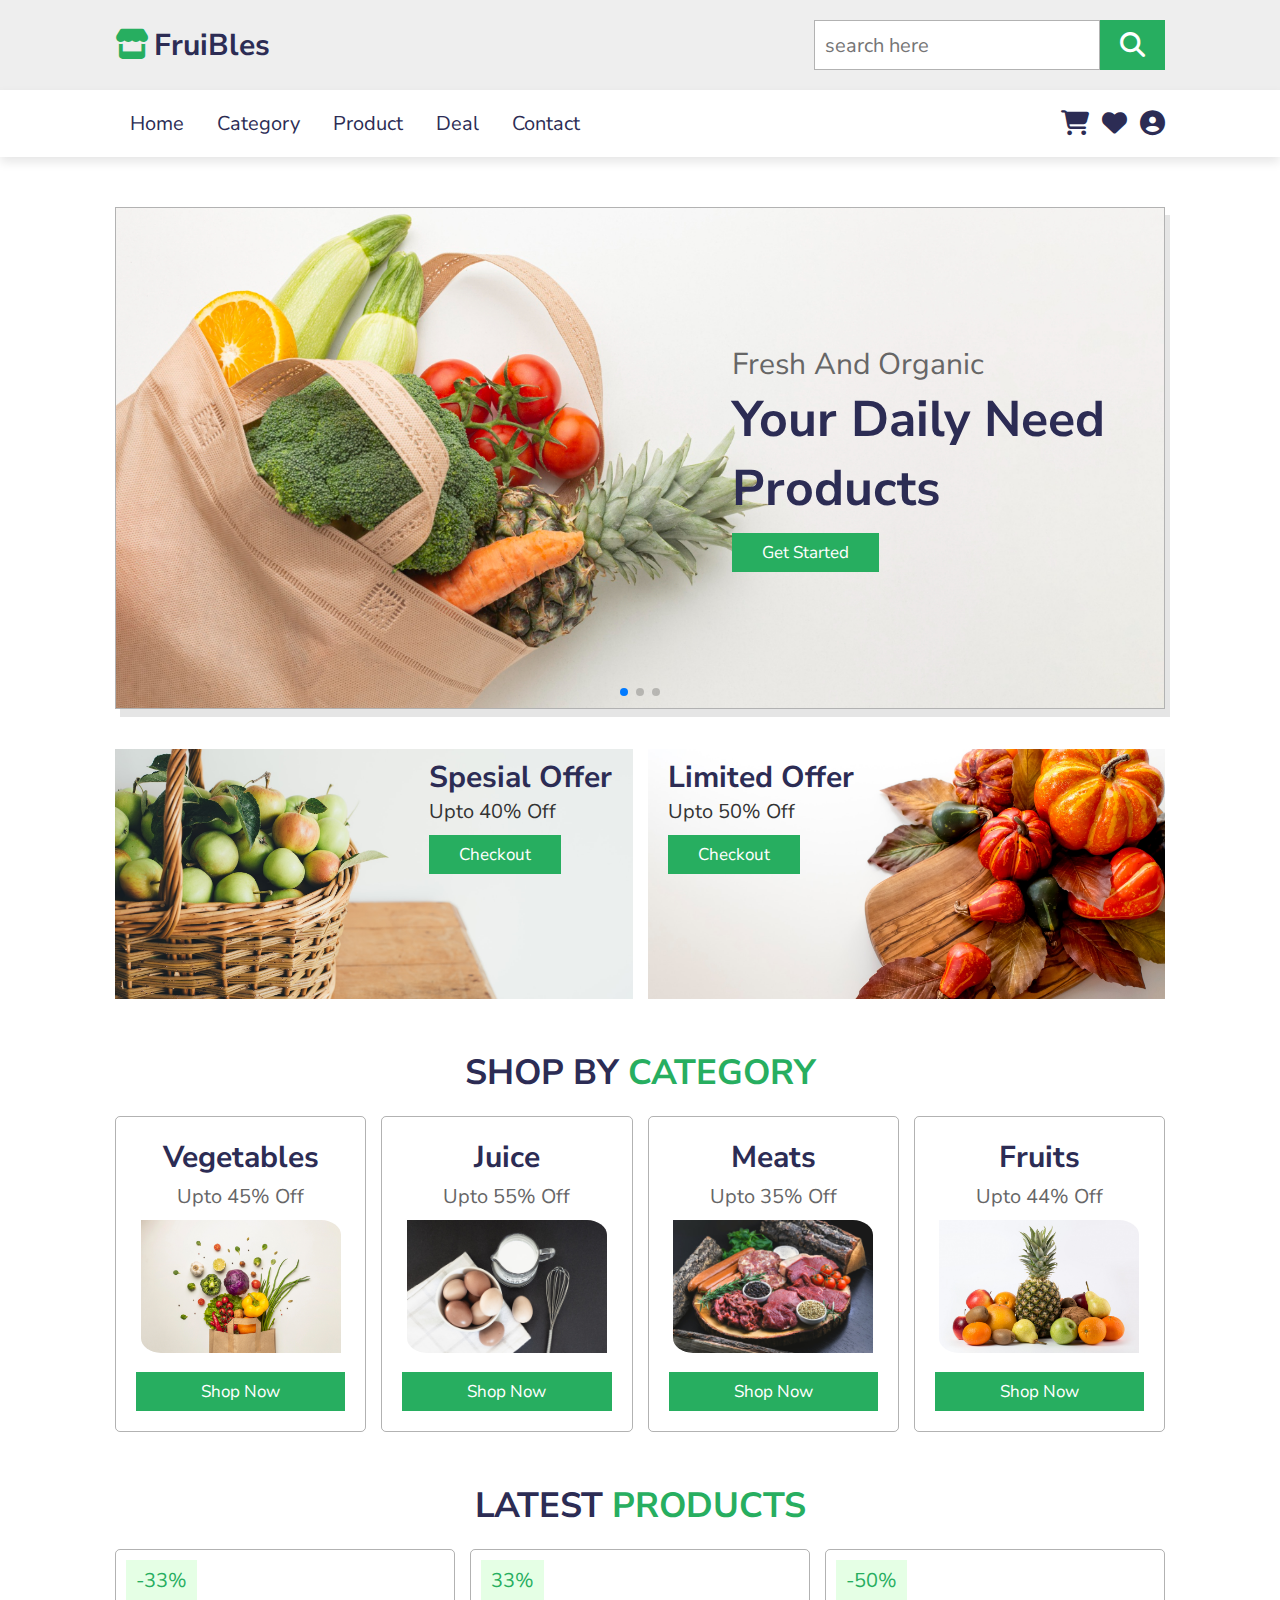
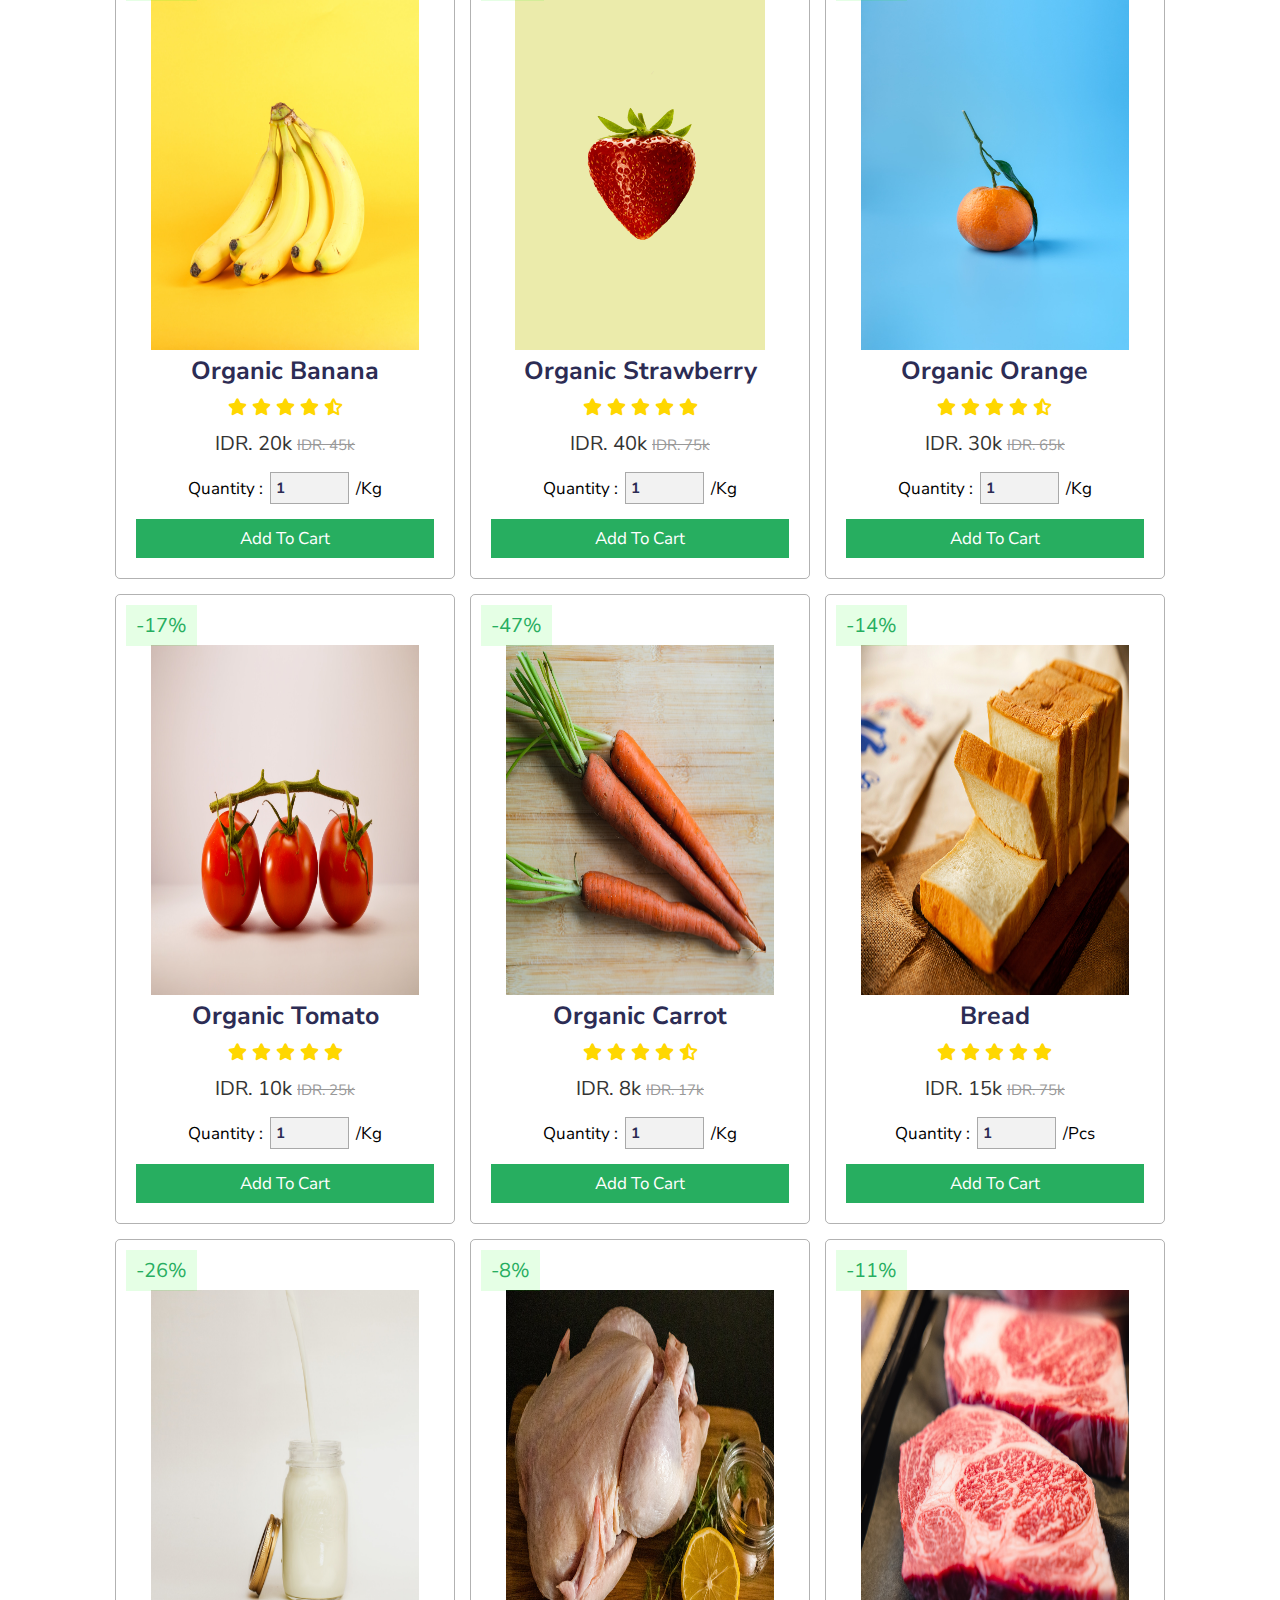
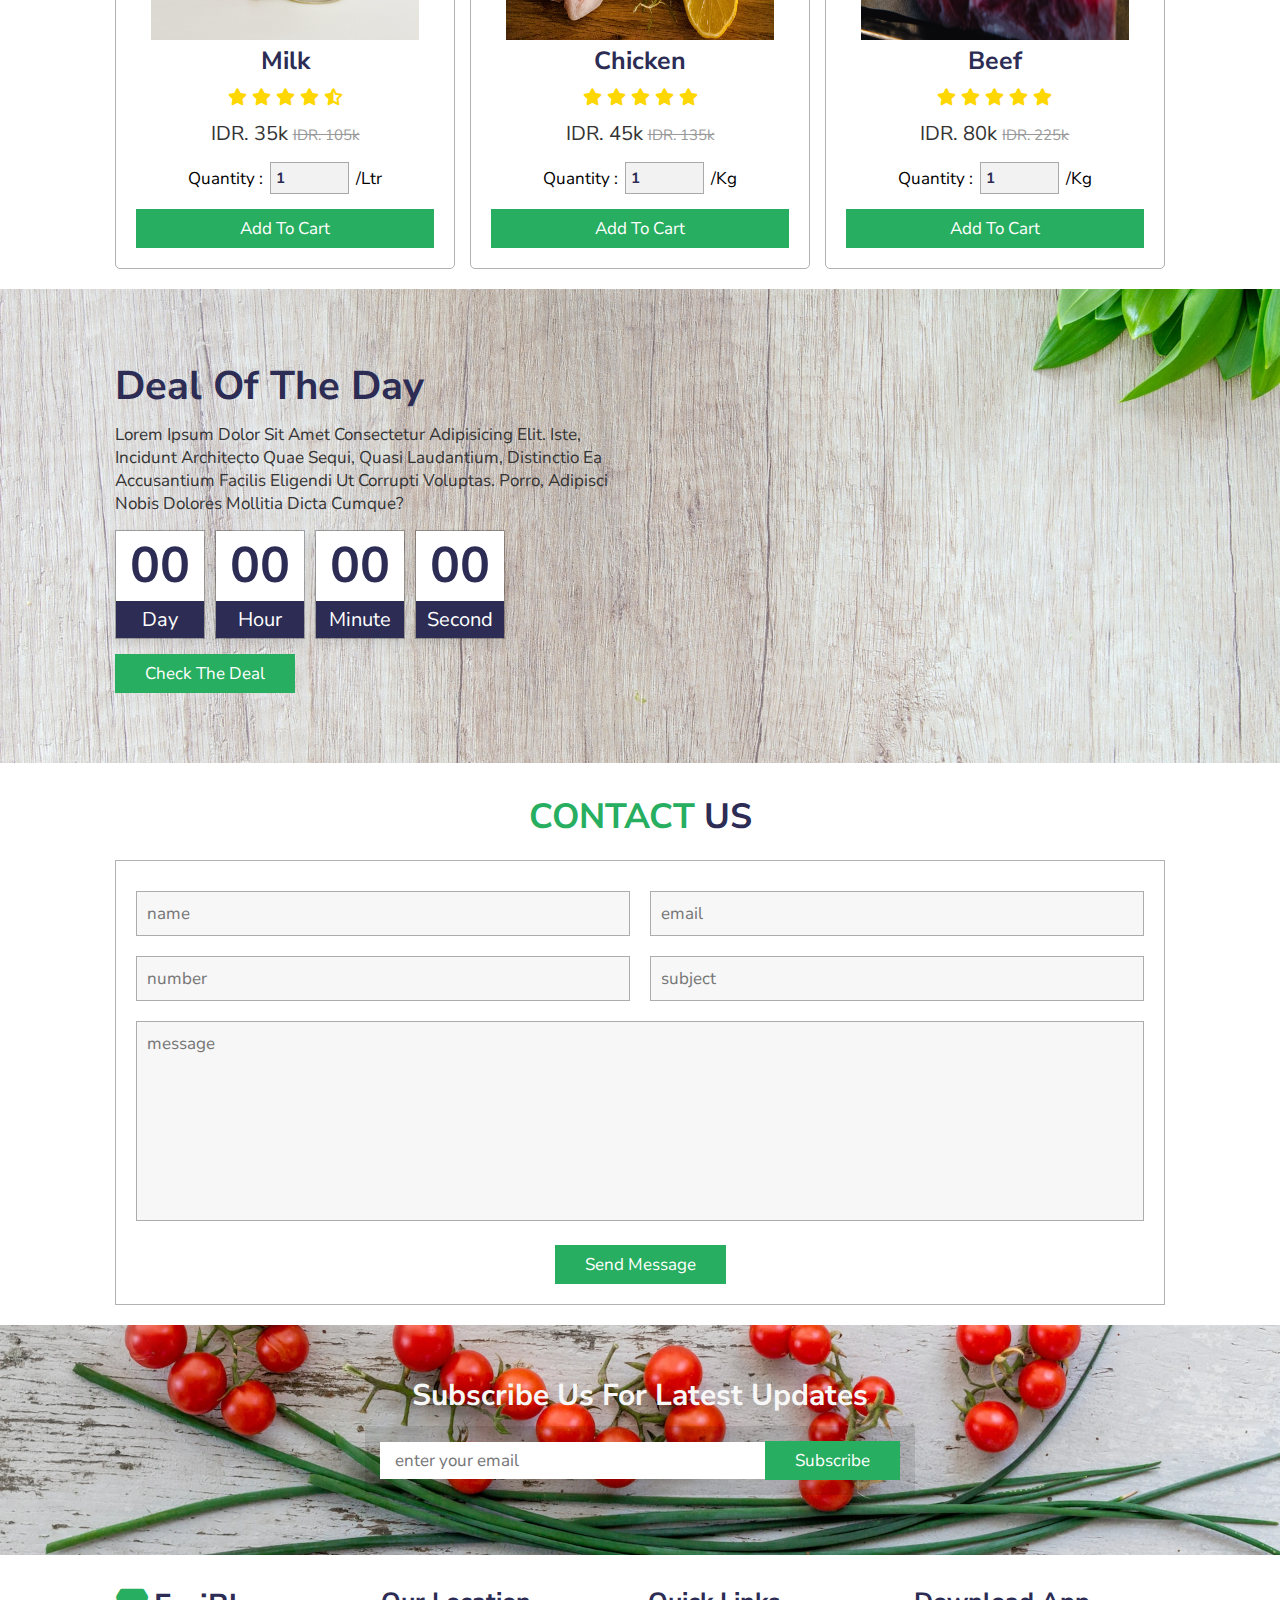
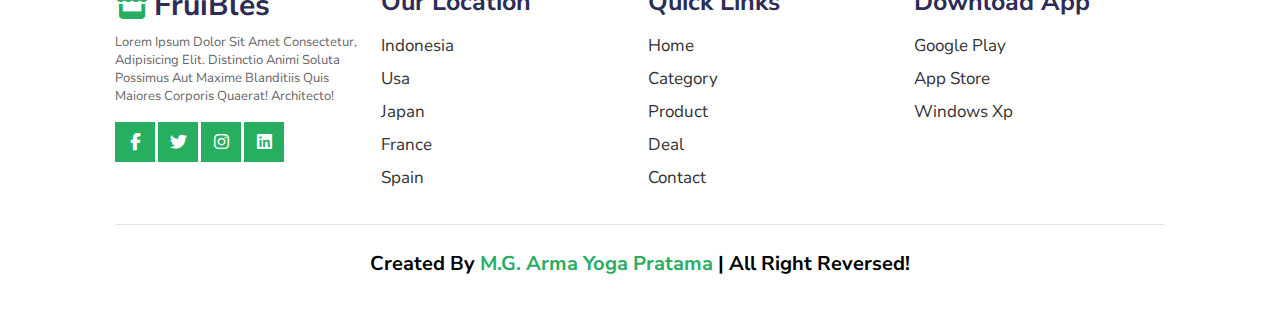
<file: index.html>
<!DOCTYPE html>
<html lang="en">
<head>
    <meta charset="UTF-8">
    <meta name="viewport" content="width=device-width, initial-scale=1.0">

    <!-- swipe slider -->
    <link rel="stylesheet" href="https://cdn.jsdelivr.net/npm/swiper@10/swiper-bundle.min.css"/>

    <!-- font awesome cdn link -->
    <link rel="stylesheet" href="https://cdnjs.cloudflare.com/ajax/libs/font-awesome/6.4.2/css/all.min.css">

    <!-- css -->
    <link rel="stylesheet" href="/program/style.css">

    <title>Fresh Fruibles</title>
</head>
<body>

    <!-- header start -->

    <header>
        <div class="header-1">
            <a href="#" class="logo"><i class="fas fa-light fa-store"></i>FruiBles</a>

            <form action="" class="search-box-container">
                <input type="search" id="search-box" placeholder="search here">
                <label for="search-box" class="fas fa-solid fa-magnifying-glass"></label>
            </form>
        </div>

        <nav class="header-2">
            <div id="menu-bar" class="fas fa-solid fa-bars"></div>

            <nav class="navbar">
                <a href="#home">Home</a>
                <a href="#category">Category</a>
                <a href="#product">Product</a>
                <a href="#deal">Deal</a>
                <a href="#contact">Contact</a>
            </nav>

            <div class="icons">
                <a href="" class="fas fa-light fa-shopping-cart"></a>
                <a href="" class="fas fa-light fa-heart"></a>
                <a href="" class="fas fa-light fa-user-circle"></a>
            </div>
        </div>
    </header>

    <!-- header end -->

    <!-- hero start -->

    <section class="home" id="home">

        <div class="swiper home-slider">

            <div class="swiper-wrapper">

                <div class="swiper-slide">

                    <div class="box-slider" style="background: url(images/bg/top-view-vegetables-fruits-bag.jpg);">
                        
                        <div class="content-slider">
                            <span>
                                Fresh and Organic
                            </span>
                            <h3>
                                Your Daily Need Products
                            </h3>
                            <a href="#" class="btn">Get Started</a>
                        </div>
                    </div>
                </div>

                <div class="swiper-slide">

                    <div class="box-slider" style="background: url(images/bg/fresh-fruits-arrangement-top-view.jpg);">
                        
                        <div class="content-slider content-slider-1">
                            <span>
                                Fresh and Organic
                            </span>
                            <h3>
                                Your Daily Need Products
                            </h3>
                            <a href="#" class="btn">Get Started</a>
                        </div>
                    </div>
                </div>

                <div class="swiper-slide">

                    <div class="box-slider" style="background: url(images/bg/vegetables-fruits-assortment-high-angle.jpg);">
                        
                        <div class="content-slider">
                            <span>
                                Fresh and Organic
                            </span>
                            <h3>
                                Your Daily Need Products
                            </h3>
                            <a href="#" class="btn">Get Started</a>
                        </div>
                    </div>
                </div>
            </div>

            <div class="swiper-pagination"></div>
        </div>
    </section>

    <!-- hero end -->

    <!-- banner start -->

    <section class="banner-container">
        <div class="banner">
            <img src="images/bg/annie-spratt-SVR0YpsHH-8-unsplash.jpg" alt="">
            <div class="content content-1">
                <h3>
                    spesial offer
                </h3>
                <p>
                    upto 40% off
                </p>
                <a href="#" class="btn">Checkout</a>
            </div>
        </div>

        <div class="banner">
            <img src="images/bg/davies-designs-studio-01JwZShLeeY-unsplash.jpg" alt="">
            <div class="content content-2">
                <h3>
                    limited offer
                </h3>
                <p>
                    upto 50% off
                </p>
                <a href="#" class="btn">Checkout</a>
            </div>
        </div>
    </section>

    <!-- banner end -->

    <!-- category start -->

    <section class="category" id="category">

        <h1 class="heading">shop by <span>category</span></h1>

        <div class="box-container">

            <div class="box">
                <h3>vegetables</h3>
                <p>upto 45% off</p>
                <img src="images/category/category-1.jpg" alt="">
                <a href="#" class="btn">shop now</a>
            </div>

            <div class="box">
                <h3>juice</h3>
                <p>upto 55% off</p>
                <img src="images/category/category-4.jpg" alt="">
                <a href="#" class="btn">shop now</a>
            </div>

            <div class="box">
                <h3>meats</h3>
                <p>upto 35% off</p>
                <img src="images/category/category-3.jpg" alt="">
                <a href="#" class="btn">shop now</a>
            </div>

            <div class="box">
                <h3>fruits</h3>
                <p>upto 44% off</p>
                <img src="images/category/category-2.jpg" alt="">
                <a href="#" class="btn">shop now</a>
            </div>
        </div>
    </section>

    <!-- category end -->

    <!-- product start -->

    <section class="product" id="product">

        <h1 class="heading">latest <span>products</span></h1>

        <div class="box-container">

            <div class="box">

                <span class="discount">-33%</span>

                <div class="icons">
                    <a href="#" class="fas fa-heart"></a>
                    <a href="#" class="fas fa-share"></a>
                    <a href="#" class="fas fa-eye"></a>
                </div>

                <img src="images/fruit//banana.jpg" alt="">
                
                <h3>organic banana</h3>

                <div class="stars">
                    <i class="fas fa-star"></i>
                    <i class="fas fa-star"></i>
                    <i class="fas fa-star"></i>
                    <i class="fas fa-star"></i>
                    <i class="fas fa-star-half-alt"></i>
                </div>

                <div class="price"> IDR. 20k <span>IDR. 45k</span></div>
                
                <div class="quantity">
                    <span>quantity :</span>

                    <input type="number" min="1" max="1000" value="1">

                    <span> /kg </span>
                </div>

                <a href="#" class="btn">add to cart</a>
            </div>

            <div class="box">

                <span class="discount">33%</span>

                <div class="icons">
                    <a href="#" class="fas fa-heart"></a>
                    <a href="#" class="fas fa-share"></a>
                    <a href="#" class="fas fa-eye"></a>
                </div>

                <img src="images/fruit/strawberry.jpg" alt="">
                
                <h3>organic strawberry</h3>

                <div class="stars">
                    <i class="fas fa-star"></i>
                    <i class="fas fa-star"></i>
                    <i class="fas fa-star"></i>
                    <i class="fas fa-star"></i>
                    <i class="fas fa-star"></i>
                </div>

                <div class="price"> IDR. 40k <span>IDR. 75k</span></div>
                
                <div class="quantity">
                    <span>quantity :</span>

                    <input type="number" min="1" max="1000" value="1">

                    <span> /kg </span>
                </div>

                <a href="#" class="btn">add to cart</a>
            </div>

            <div class="box">

                <span class="discount">-50%</span>

                <div class="icons">
                    <a href="#" class="fas fa-heart"></a>
                    <a href="#" class="fas fa-share"></a>
                    <a href="#" class="fas fa-eye"></a>
                </div>

                <img src="images/fruit/orange.jpg" alt="">
                
                <h3>organic orange</h3>

                <div class="stars">
                    <i class="fas fa-star"></i>
                    <i class="fas fa-star"></i>
                    <i class="fas fa-star"></i>
                    <i class="fas fa-star"></i>
                    <i class="fas fa-star-half-alt"></i>
                </div>

                <div class="price"> IDR. 30k <span>IDR. 65k</span></div>
                
                <div class="quantity">
                    <span>quantity :</span>

                    <input type="number" min="1" max="1000" value="1">

                    <span> /kg </span>
                </div>

                <a href="#" class="btn">add to cart</a>
            </div>

            <div class="box">

                <span class="discount">-17%</span>

                <div class="icons">
                    <a href="#" class="fas fa-heart"></a>
                    <a href="#" class="fas fa-share"></a>
                    <a href="#" class="fas fa-eye"></a>
                </div>

                <img src="images/vegetables/tomato.jpg" alt="">
                
                <h3>organic tomato</h3>

                <div class="stars">
                    <i class="fas fa-star"></i>
                    <i class="fas fa-star"></i>
                    <i class="fas fa-star"></i>
                    <i class="fas fa-star"></i>
                    <i class="fas fa-star"></i>
                </div>

                <div class="price"> IDR. 10k <span>IDR. 25k</span></div>
                
                <div class="quantity">
                    <span>quantity :</span>

                    <input type="number" min="1" max="1000" value="1">

                    <span> /kg </span>
                </div>

                <a href="#" class="btn">add to cart</a>
            </div>

            <div class="box">

                <span class="discount">-47%</span>

                <div class="icons">
                    <a href="#" class="fas fa-heart"></a>
                    <a href="#" class="fas fa-share"></a>
                    <a href="#" class="fas fa-eye"></a>
                </div>

                <img src="images/vegetables/carrot.jpg" alt="">
                
                <h3>organic carrot</h3>

                <div class="stars">
                    <i class="fas fa-star"></i>
                    <i class="fas fa-star"></i>
                    <i class="fas fa-star"></i>
                    <i class="fas fa-star"></i>
                    <i class="fas fa-star-half-alt"></i>
                </div>

                <div class="price"> IDR. 8k <span>IDR. 17k</span></div>
                
                <div class="quantity">
                    <span>quantity :</span>

                    <input type="number" min="1" max="1000" value="1">

                    <span> /kg </span>
                </div>

                <a href="#" class="btn">add to cart</a>
            </div>

            <div class="box">

                <span class="discount">-14%</span>

                <div class="icons">
                    <a href="#" class="fas fa-heart"></a>
                    <a href="#" class="fas fa-share"></a>
                    <a href="#" class="fas fa-eye"></a>
                </div>

                <img src="images/juice/bread.jpg" alt="">
                
                <h3>bread</h3>

                <div class="stars">
                    <i class="fas fa-star"></i>
                    <i class="fas fa-star"></i>
                    <i class="fas fa-star"></i>
                    <i class="fas fa-star"></i>
                    <i class="fas fa-star"></i>
                </div>

                <div class="price"> IDR. 15k <span>IDR. 75k</span></div>
                
                <div class="quantity">
                    <span>quantity :</span>

                    <input type="number" min="1" max="1000" value="1">

                    <span> /pcs </span>
                </div>

                <a href="#" class="btn">add to cart</a>
            </div>

            <div class="box">

                <span class="discount">-26%</span>

                <div class="icons">
                    <a href="#" class="fas fa-heart"></a>
                    <a href="#" class="fas fa-share"></a>
                    <a href="#" class="fas fa-eye"></a>
                </div>

                <img src="images/juice/milk.jpg" alt="">
                
                <h3>milk</h3>

                <div class="stars">
                    <i class="fas fa-star"></i>
                    <i class="fas fa-star"></i>
                    <i class="fas fa-star"></i>
                    <i class="fas fa-star"></i>
                    <i class="fas fa-star-half-alt"></i>
                </div>

                <div class="price"> IDR. 35k <span>IDR. 105k</span></div>
                
                <div class="quantity">
                    <span>quantity :</span>

                    <input type="number" min="1" max="1000" value="1">

                    <span> /ltr </span>
                </div>

                <a href="#" class="btn">add to cart</a>
            </div>

            <div class="box">

                <span class="discount">-8%</span>

                <div class="icons">
                    <a href="#" class="fas fa-heart"></a>
                    <a href="#" class="fas fa-share"></a>
                    <a href="#" class="fas fa-eye"></a>
                </div>

                <img src="images/meat/chicken.jpg" alt="">
                
                <h3>chicken</h3>

                <div class="stars">
                    <i class="fas fa-star"></i>
                    <i class="fas fa-star"></i>
                    <i class="fas fa-star"></i>
                    <i class="fas fa-star"></i>
                    <i class="fas fa-star"></i>
                </div>

                <div class="price"> IDR. 45k <span>IDR. 135k</span></div>
                
                <div class="quantity">
                    <span>quantity :</span>

                    <input type="number" min="1" max="1000" value="1">

                    <span> /kg </span>
                </div>

                <a href="#" class="btn">add to cart</a>
            </div>

            <div class="box">

                <span class="discount">-11%</span>

                <div class="icons">
                    <a href="#" class="fas fa-heart"></a>
                    <a href="#" class="fas fa-share"></a>
                    <a href="#" class="fas fa-eye"></a>
                </div>

                <img src="images/meat/beef.jpg" alt="">
                
                <h3>beef</h3>

                <div class="stars">
                    <i class="fas fa-star"></i>
                    <i class="fas fa-star"></i>
                    <i class="fas fa-star"></i>
                    <i class="fas fa-star"></i>
                    <i class="fas fa-star"></i>
                </div>

                <div class="price"> IDR. 80k <span>IDR. 225k</span></div>
                
                <div class="quantity">
                    <span>quantity :</span>

                    <input type="number" min="1" max="1000" value="1">

                    <span> /kg </span>
                </div>

                <a href="#" class="btn">add to cart</a>
            </div>
        </div>
    </section>

    <!-- product end -->

    <!-- deal start -->

    <section class="deal" id="deal">

        <div class="content">

            <h3 class="title">deal of the day</h3>

            <p>Lorem ipsum dolor sit amet consectetur adipisicing elit. Iste, incidunt architecto quae sequi, quasi laudantium, distinctio ea accusantium facilis eligendi ut corrupti voluptas. Porro, adipisci nobis dolores mollitia dicta cumque?</p>

            <div class="count-down">

                <div class="box">
                    <h3 id="day">00</h3>

                    <span>day</span>
                </div>

                <div class="box">
                    <h3 id="hour">00</h3>

                    <span>hour</span>
                </div>

                <div class="box">
                    <h3 id="minute">00</h3>

                    <span>minute</span>
                </div>

                <div class="box">
                    <h3 id="second">00</h3>

                    <span>second</span>
                </div>
            </div>

            <a href="#" class="btn">check the deal</a>
        </div>
    </section>

    <!-- deal end -->

    <!-- contact start -->

    <section class="contact" id="contact">

        <h1 class="heading"><span>contact</span> us</h1>

        <form action="">

            <div class="inputbox">
                <input type="name" placeholder="name">
                <input type="email" placeholder="email">
            </div>

            <div class="inputbox">
                <input type="number" placeholder="number">
                <input type="text" placeholder="subject">
            </div>

            <textarea placeholder="message" name="" id="" cols="30" rows="10"></textarea>

            <input type="submit" value="send message" class="btn">
        </form>
    </section>

    <!-- contact end -->

    <!-- news start -->

    <section class="newsletter">

        <h3>subscribe us for latest updates</h3>

        <form action="">
            <input class="box" type="email" placeholder="enter your email">
            <input type="submit" value="subscribe" class="btn">
        </form>
    </section>

    <!-- news end -->

    <!-- footer start -->

    <section class="footer">

        <div class="box-container">

            <div class="box">

                <a href="#" class="logo"><i class="fas fa-light fa-store"></i>FruiBles</a>

                <p>Lorem ipsum dolor sit amet consectetur, adipisicing elit. Distinctio animi soluta possimus aut maxime blanditiis quis maiores corporis quaerat! Architecto!</p>

                <div class="share">
                    <a href="#" class="btn fab fa-facebook-f"></a>
                    <a href="#" class="btn fab fa-twitter"></a>
                    <a href="#" class="btn fab fa-instagram"></a>
                    <a href="#" class="btn fab fa-linkedin"></a>
                </div>
            </div>

            <div class="box">
                <h3>our location</h3>

                <div class="links">
                    <a href="#">indonesia</a>
                    <a href="#">usa</a>
                    <a href="#">japan</a>
                    <a href="#">france</a>
                    <a href="#">spain</a>
                </div>
            </div>

            <div class="box">
                <h3>quick links</h3>

                <div class="links">
                    <a href="#">home</a>
                    <a href="#">category</a>
                    <a href="#">product</a>
                    <a href="#">deal</a>
                    <a href="#">contact</a>
                </div>
            </div>

            <div class="box">
                <h3>download app</h3>

                <div class="links">
                    <a href="#">google play</a>
                    <a href="#">app store</a>
                    <a href="#">windows xp</a>
                </div>
            </div>
        </div>

        <h1 class="credit">created by <span>m.g. arma yoga pratama</span> |  all right reversed!</h1>
    </section>

    <!-- footer end -->

    <!-- scroll start -->

    <a href="#home" class="scroll-top">&#916;</a>

    <!-- scroll end -->


    

    <!-- js for swipe slider -->
    <script src="https://cdn.jsdelivr.net/npm/swiper@10/swiper-bundle.min.js"></script>

    <!-- javascript -->
    <script src="/program/script.js"></script>
</body>
</html>
</file>
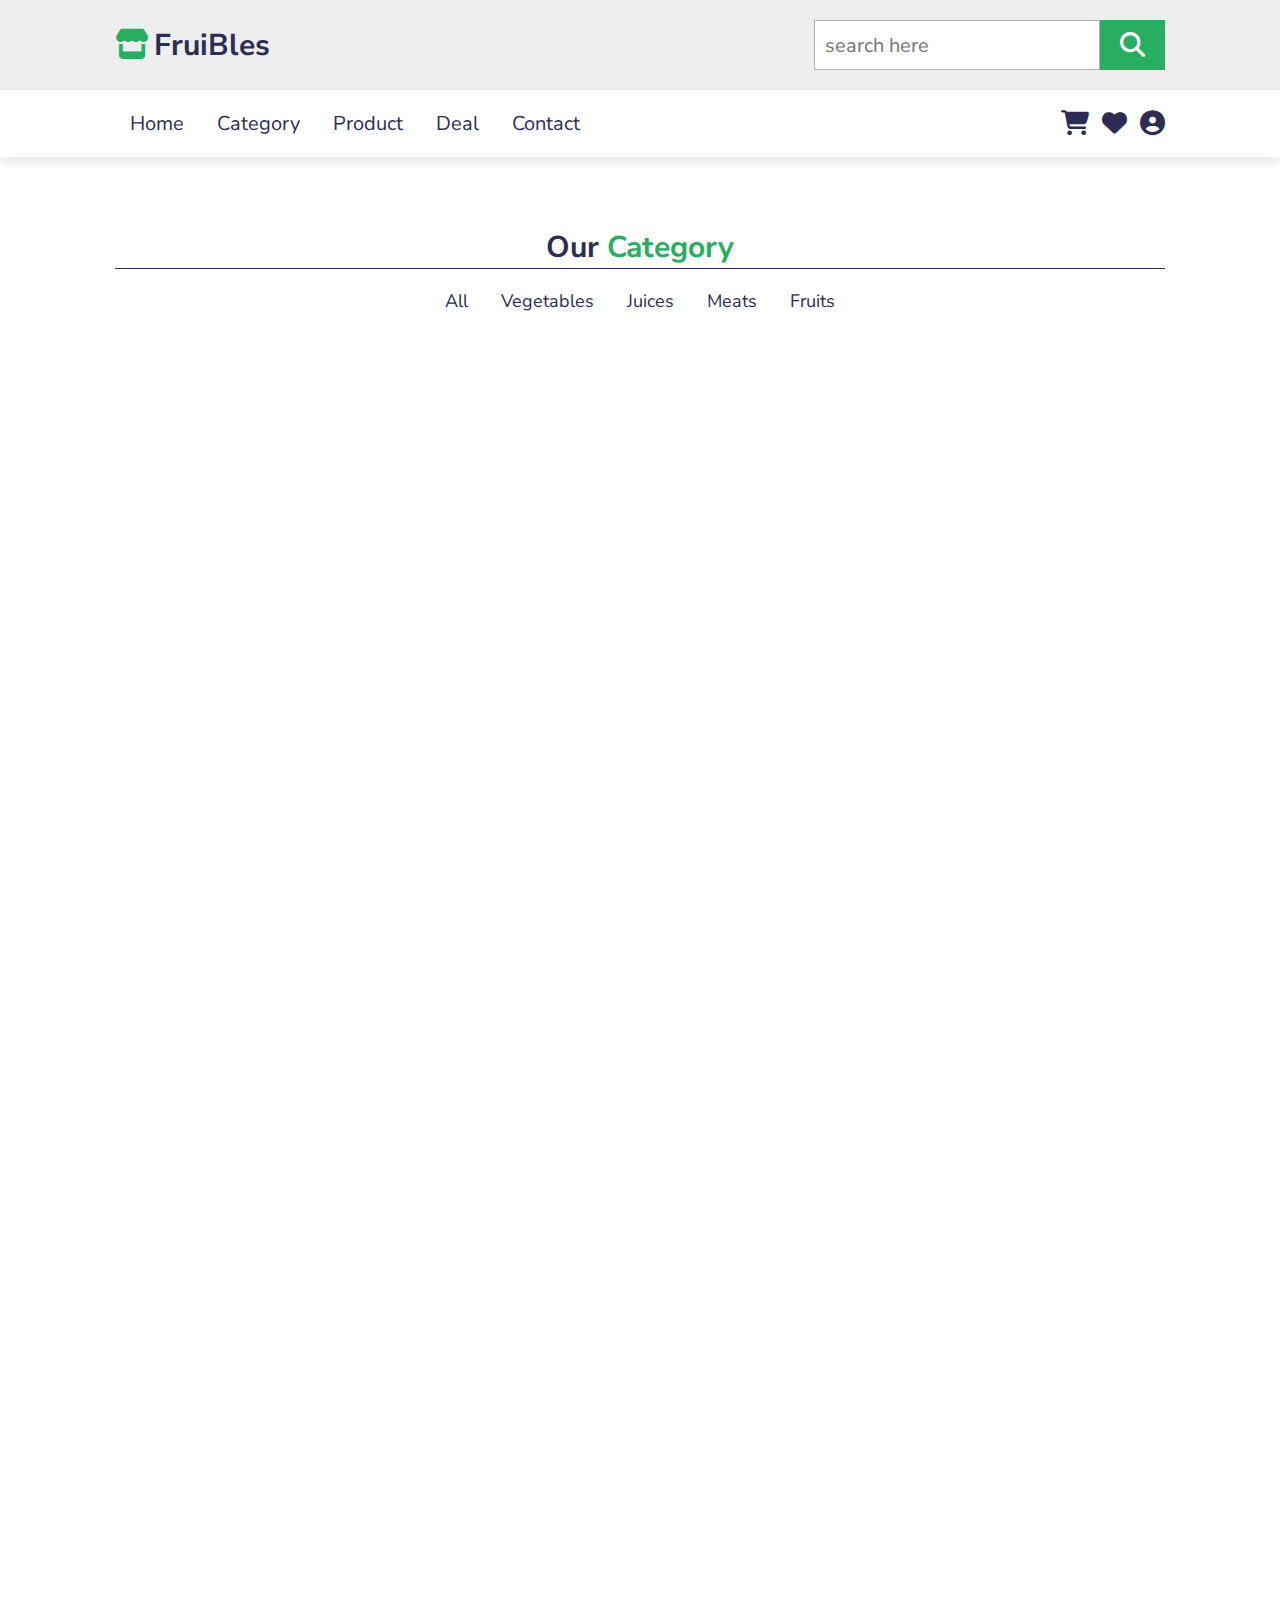
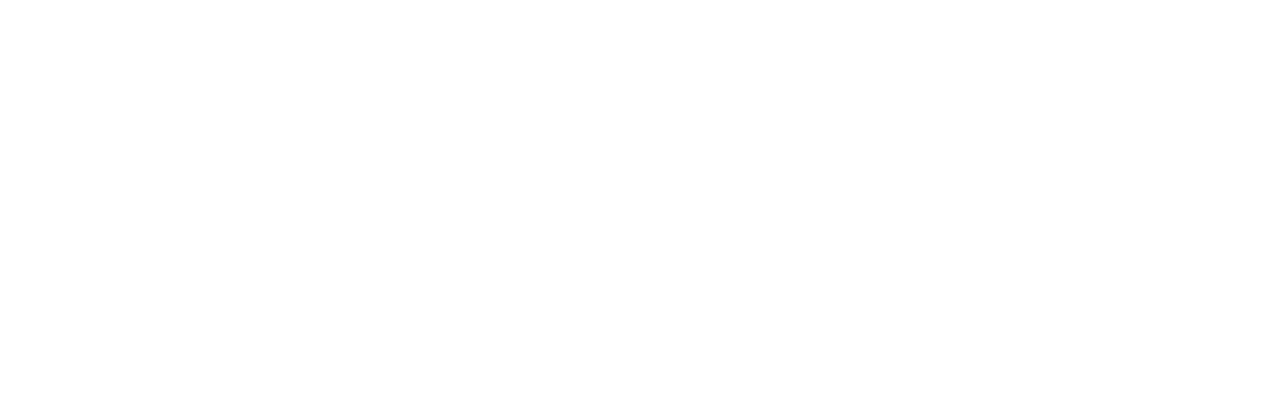
<file: category.html>
<!DOCTYPE html>
<html lang="en">
<head>
    <meta charset="UTF-8">
    <meta name="viewport" content="width=device-width, initial-scale=1.0">

    <!-- swipe slider -->
    <link rel="stylesheet" href="https://cdn.jsdelivr.net/npm/swiper@10/swiper-bundle.min.css"/>

    <!-- font awesome cdn link -->
    <link rel="stylesheet" href="https://cdnjs.cloudflare.com/ajax/libs/font-awesome/6.4.2/css/all.min.css">

    <!-- css -->
    <link rel="stylesheet" href="/program/style.css">
    <link rel="stylesheet" href="/program/category.css">

    <title>Fresh Fruibles</title>
</head>
<body>

    <!-- header start -->

    <header>
        <div class="header-1">
            <a href="#" class="logo"><i class="fas fa-light fa-store"></i>FruiBles</a>

            <form action="" class="search-box-container">
                <input type="search" id="search-box" placeholder="search here">
                <label for="search-box" class="fas fa-solid fa-magnifying-glass"></label>
            </form>
        </div>

        <nav class="header-2">
            <div id="menu-bar" class="fas fa-solid fa-bars"></div>

            <nav class="navbar">
                <a href="#home">Home</a>
                <a href="#category">Category</a>
                <a href="#product">Product</a>
                <a href="#deal">Deal</a>
                <a href="#contact">Contact</a>
            </nav>

            <div class="icons">
                <a href="" class="fas fa-light fa-shopping-cart"></a>
                <a href="" class="fas fa-light fa-heart"></a>
                <a href="" class="fas fa-light fa-user-circle"></a>
            </div>
        </div>
    </header>

    <!-- header end -->

    <!-- dropdown start -->

    <section class="product-category" id="product-category">

        <h1>Our <span>Category</span></h1>

        <div class="categoryMenu" id="categoryMenu">

            <a href="#" value="all">all</a>
            <a href="#" value="vegetables">vegetables</a>
            <a href="#" value="juices">juices</a>
            <a href="#" value="meats">meats</a>
            <a href="#" value="fruits">fruits</a>
        </div>

        <div class="box-container">

        </div>

        <div id="baris_produk">
            
        </div>
    </section>

    <!-- dropdown end -->

    <!-- scroll start -->

    <a href="#home" class="scroll-top">&#916;</a>

    <!-- scroll end -->


    

    <!-- js for swipe slider -->
    <script src="https://cdn.jsdelivr.net/npm/swiper@10/swiper-bundle.min.js"></script>

    <!-- javascript -->
    <script src="/program/script.js"></script>
</body>
</html>
</file>
<file: program/style.css>
@import url("https://fonts.googleapis.com/css2?family=Nunito+Sans:ital,opsz,wght@0,6..12,200;0,6..12,300;0,6..12,400;0,6..12,700;1,6..12,600&display=swap");

:root {
  --green: #27ae60;
  --black: #2c2c54;
}

* {
  font-family: "Nunito Sans", sans-serif;
  margin: 0;
  padding: 0;
  text-decoration: none;
  box-sizing: border-box;
  border: none;
  outline: none;
  text-transform: capitalize;
  transition: all 0.2s linear;
}

*::selection {
  background-color: var(--green);
  color: #fff;
}
html {
  font-size: 62.5%;
  overflow-x: hidden;
  scroll-padding-top: 6.5rem;
  scroll-behavior: smooth;
}

body {
  height: 200rem;
}

section {
  padding: 2rem 9%;
}

/* header start */

/* header 1 */

.header-1 {
  display: flex;
  background: #eee;
  align-items: center;
  justify-content: space-between;
  padding: 2rem 9%;
}

.logo {
  color: var(--black);
  font-weight: bolder;
  font-size: 3rem;
}

.logo i {
  padding-right: 0.5rem;
  color: var(--green);
}

.header-1 .search-box-container {
  display: flex;
  height: 5rem;
}

.header-1 .search-box-container #search-box {
  width: 100%;
  height: 100%;
  font-size: 2rem;
  padding: 1rem;
  color: #333;
  border: 0.1rem solid rgba(0, 0, 0, 0.3);
  text-transform: none;
}

.header-1 .search-box-container label {
  height: 100%;
  width: 8rem;
  font-size: 2.5rem;
  line-height: 5rem;
  color: #fff;
  background-color: var(--green);
  text-align: center;
  cursor: pointer;
}

.header-1 .search-box-container label:hover {
  background-color: var(--black);
}

/* header 1 */

/* header 2 */

.header-2 {
  display: flex;
  background: #fff;
  align-items: center;
  justify-content: space-between;
  padding: 2rem 9%;
  position: relative;
  box-shadow: 0 0.5rem 1rem rgba(0, 0, 0, 0.1);
}

.header-2.active {
  position: fixed;
  top: 0;
  left: 0;
  right: 0;
  z-index: 10000;
}

.header-2 .navbar a {
  padding: 0.5rem 1.5rem;
  font-size: 2rem;
  border-radius: 0.5rem;
  color: var(--black);
}

.header-2 .navbar a:hover {
  background-color: var(--green);
  color: #fff;
}

.header-2 .icons a {
  font-size: 2.5rem;
  padding-left: 1rem;
  color: var(--black);
}

.header-2 .icons a:hover {
  color: var(--green);
}

#menu-bar {
  font-size: 3rem;
  padding: 0.8rem 1.5rem;
  border-radius: 0.5rem;
  border: 0.1rem solid var(--black);
  color: var(--black);
  cursor: pointer;
  display: none;
}

/* header 2 */

/* header end */

/* hero start */

.home {
  padding-top: 5rem;
}

.home .home-slider {
  box-shadow: 0.5rem 0.8rem rgba(0, 0, 0, 0.1);
  border: 0.1rem solid rgba(0, 0, 0, 0.3);
  padding-bottom: 0;
}

.home .home-slider .box-slider {
  background-size: cover !important;
  background-position: center !important;
  min-height: 50rem;
  position: relative;
}

.home .home-slider .box-slider .content-slider {
  position: absolute;
  top: 50%;
  right: 5%;
  transform: translateY(-50%);
  max-width: 50rem;
  padding-left: 12rem;
}

.home .home-slider .box-slider .content-slider span {
  font-size: 3rem;
  color: #666;
}

.home .home-slider .box-slider .content-slider-1 span {
  font-size: 3rem;
  color: #f7f7f7b9;
}

.home .home-slider .box-slider .content-slider h3 {
  font-size: 5rem;
  color: var(--black);
}

.btn {
  display: inline-block;
  margin-top: 1rem;
  background: var(--green);
  color: #fff;
  padding: 0.8rem 3rem;
  font-size: 1.7rem;
  text-align: center;
  cursor: pointer;
}

.btn:hover {
  background: var(--black);
}

/* hero end */

/* banner start */

.banner-container {
  display: flex;
  flex-wrap: wrap;
  gap: 1.5rem;
}

.banner-container .banner {
  flex: 1 1 40rem;
  height: 25rem;
  overflow: hidden;
  position: relative;
}

.banner-container .banner img {
  width: 100%;
  height: 100%;
  object-fit: cover;
}

.banner-container .banner .content-1 {
  position: absolute;
  top: 50%;
  right: 4%;
  transform: translateY(-100%);
}

.banner-container .banner .content-2 {
  position: absolute;
  top: 50%;
  left: 4%;
  transform: translateY(-100%);
}

.banner-container .banner h3 {
  font-size: 3rem;
  color: var(--black);
}

.banner-container .banner p {
  font-size: 2rem;
  color: #333;
}

.banner-container .banner:hover img {
  transform: scale(1.2) rotate(-5deg);
}

/* banner end */

/* category start */

.heading {
  text-align: center;
  color: var(--black);
  text-transform: uppercase;
  padding: 1rem;
  font-size: 3.5rem;
  padding-bottom: 2rem;
}

.heading span {
  color: var(--green);
  text-transform: uppercase;
}

.category .box-container {
  display: flex;
  gap: 1.5rem;
  flex-wrap: wrap;
}

.category .box-container .box {
  border: 0.1rem solid rgba(0, 0, 0, 0.3);
  border-radius: 0.5rem;
  text-align: center;
  padding: 2rem;
  flex: 1 1 25rem;
}

.category .box-container .box img {
  width: 20rem;
  padding: 0.5rem 0;
  border-radius: 0 2rem;
}

.category .box-container .box:hover img {
  transform: scale(1.2);
}

.category .box-container .box h3 {
  font-size: 3rem;
  color: var(--black);
}

.category .box-container .box p {
  font-size: 2rem;
  color: #666;
  padding: 0.5rem 0;
}

.category .box-container .box .btn {
  display: block;
}

/* category end */

/* product start */

.product .box-container {
  display: flex;
  flex-wrap: wrap;
  gap: 1.5rem;
}

.product .box-container .box {
  flex: 1 1 30rem;
  text-align: center;
  border: 0.1rem solid rgba(0, 0, 0, 0.3);
  padding: 2rem;
  border-radius: 0.5rem;
  overflow: hidden;
  position: relative;
}

.product .box-container .box img {
  max-width: 90%;
  height: 38rem;
  padding-top: 3rem;
}

.product .box-container .box .discount {
  position: absolute;
  top: 1rem;
  left: 1rem;
  background: rgba(0, 255, 0, 0.1);
  color: var(--green);
  padding: 0.7rem 1rem;
  font-size: 2rem;
}

.product .box-container .box .icons {
  position: absolute;
  top: 0.5rem;
  right: -6rem;
}

.product .box-container .box:hover .icons {
  right: 1rem;
}

.product .box-container .box .icons a {
  display: block;
  line-height: 4rem;
  height: 3.5rem;
  width: 3.5rem;
  border-radius: 50%;
  font-size: 1.5rem;
  color: var(--black);
  background: rgba(0, 0, 0, 0.05);
  margin-top: 0.5rem;
}

.product .box-container .box .icons a:hover {
  background-color: var(--green);
  color: #fff;
}

.product .box-container .box h3 {
  color: var(--black);
  font-size: 2.5rem;
}

.product .box-container .box .stars i {
  padding: 1rem 0.1rem;
  color: gold;
  font-size: 1.7rem;
}

.product .box-container .box .price {
  font-size: 2rem;
  color: #333;
  padding: 0.5rem 0;
}

.product .box-container .box .price span {
  font-size: 1.5rem;
  color: #999;
  text-decoration: line-through;
}

.product .box-container .box .quantity {
  display: flex;
  align-items: center;
  justify-content: center;
  padding-top: 1rem;
  padding-bottom: 0.5rem;
}

.product .box-container .box .quantity span {
  padding: 0 0.7rem;
  font-size: 1.7rem;
}

.product .box-container .box .quantity input {
  font-size: 1.5rem;
  padding: 0.5rem;
  border: 0.1rem solid rgba(0, 0, 0, 0.3);
  font-weight: bolder;
  color: var(--black);
  background-color: rgba(0, 0, 0, 0.05);
}

.product .box-container .box .btn {
  display: block;
}

/* product end */

/* deal start */

.deal {
  background: url(../images/bg/lukas-blazek-EWDvHNNfUmQ-unsplash.jpg) no-repeat;
  background-position: center;
  background-size: cover;
  padding-top: 7rem;
  padding-bottom: 7rem;
}

.deal .content {
  max-width: 50rem;
}

.deal .content .title {
  font-size: 4rem;
  color: var(--black);
}

.deal .content p {
  font-size: 1.7rem;
  padding: 1rem 0;
  color: #333;
}

.deal .content .count-down {
  display: flex;
  gap: 1rem;
  padding: 0.5rem 0;
}

.deal .content .count-down .box {
  width: 9rem;
  text-align: center;
  box-shadow: 0 0.5rem 1rem rgba(0, 0, 0, 0.1);
  border: 0.1rem solid rgba(0, 0, 0, 0.3);
}

.deal .content .count-down .box h3 {
  font-size: 5rem;
  line-height: 7rem;
  height: 7rem;
  color: var(--black);
  background-color: #fff;
  width: 100%;
}

.deal .content .count-down .box span {
  display: block;
  color: #fff;
  background: var(--black);
  font-size: 2rem;
  padding: 0.5rem;
}

/* deal end */

/* contact start */

.contact form {
  text-align: center;
  padding: 2rem;
  border: 0.1rem solid rgba(0, 0, 0, 0.3);
}

.contact form .inputbox {
  display: flex;
  flex-wrap: wrap;
  justify-content: space-between;
}

.contact form .inputbox input,
.contact form textarea {
  padding: 1rem;
  font-size: 1.7rem;
  background: #f7f7f7;
  text-transform: none;
  margin: 1rem 0;
  border: 0.1rem solid rgba(0, 0, 0, 0.3);
  width: 49%;
}

.contact form textarea {
  height: 20rem;
  width: 100%;
  resize: none;
}

/* contact end */

/* news start */

.newsletter {
  background: url(../images/bg/nordwood-themes-Tmz8FThN_BE-unsplash.jpg);
  background-size: cover;
  background-position: center 28rem;
  padding: 5rem 2rem;
  text-align: center;
}

.newsletter h3 {
  font-size: 3rem;
  color: #f7f7f7;
}

.newsletter form {
  max-width: 55rem;
  display: flex;
  align-items: center;
  margin: 1rem auto;
  padding: 1.5rem;
  background: rgba(0, 0, 0, 0.1);
}

.newsletter form .box {
  width: 100%;
  padding: 0.7rem 1.5rem;
  font-size: 1.7rem;
  color: #333;
  text-transform: none;
}

.newsletter form .btn {
  margin-top: 0;
}

/* news end */

/* footer start */

.footer .box-container {
  display: flex;
  gap: 1.5rem;
  flex-wrap: wrap;
}

.footer .box-container .box {
  padding: 1rem 0;
  flex: 1 1 25rem;
}

.footer .box-container .box .share a {
  padding: 0;
  height: 4rem;
  width: 4rem;
  line-height: 4rem;
  text-align: center;
}

.footer .box-container .box h3 {
  font-size: 2.5rem;
  color: var(--black);
}

.footer .box-container .box p {
  font-size: 1.3rem;
  color: #666;
  padding: 0.7rem 0;
}

.footer .box-container .box .links {
  padding: 1rem 0;
}

.footer .box-container .box .links a {
  display: flex;
  font-size: 1.7rem;
  padding: 0.5rem 0;
  color: #333;
}

.footer .box-container .box .links a:hover {
  text-decoration: underline;
  color: var(--green);
}

.footer .credit {
  font-size: 2rem;
  border-top: 0.1rem solid rgba(0, 0, 0, 0.1);
  margin-top: 1rem;
  padding: 2.5rem 1rem;
  text-align: center;
}

.footer .credit span {
  color: var(--green);
}

/* footer end */

/* scroll start */

.scroll-top {
  position: fixed;
  bottom: 7.5rem;
  right: 2rem;
  z-index: 1000;
  font-size: 2.5rem;
  color: var(--black);
  background: rgba(0, 0, 0, 0.1);
  border-radius: 0.5rem;
  border: 0.1rem solid rgba(0, 0, 0, 0.1);
  padding: 0.5rem 1.5rem;
  display: none;
}

.scroll-top:hover {
  background: var(--green);
  color: #fff;
}

/* scroll end */

/* media query start */

@media (max-width: 1200px) {
  html {
    font-size: 55%;
  }
}

@media (max-width: 991px) {
  .header-1,
  .header-2 {
    padding: 2rem;
  }

  section {
    padding: 2rem;
  }

  .category .box-container .box img {
    width: 3 5rem;
    padding: 0.5rem 0;
    border-radius: 0 2rem;
  }
}

@media (max-width: 768px) {
  #menu-bar {
    display: initial;
  }

  .header-2 .navbar {
    position: absolute;
    top: 100%;
    left: 0;
    right: 0;
    background-color: var(--black);
    padding: 1rem 2rem;
    display: none;
  }

  .header-2 .navbar.active {
    display: initial;
    z-index: 1000;
  }

  .header-2 .navbar a {
    font-size: 2.5rem;
    display: block;
    text-align: center;
    padding: 1rem;
    margin: 1.5rem 0;
    background: #fff;
  }

  .home {
    display: block;
  }

  .home .content {
    text-align: center;
    padding-top: 3rem;
  }

  .category .box-container .box img {
    width: 25rem;
    padding: 0.5rem 0;
    border-radius: 0 2rem;
  }

  .deal {
    background-position: left;
  }

  .deal .content {
    max-width: 100%;
    text-align: center;
  }

  .deal .content .count-down {
    justify-content: center;
  }

  .contact form .inputbox input {
    width: 100%;
  }

  .newsletter h3 {
    font-size: 2.2rem;
  }

  .footer .box-container {
    display: block;
  }
}

@media (max-width: 450px) {
  html {
    font-size: 50%;
  }

  .header-1 {
    flex-flow: column;
  }

  .header-1 .search-box-container {
    width: 100%;
    margin-top: 2rem;
  }

  .logo {
    font-size: 5 rem;
  }

  .home .content span {
    font-size: 2rem;
  }

  .home .content h3 {
    font-size: 4rem;
  }

  .home .home-slider .box-slider .content-slider {
    text-align: center;
    justify-content: center;
    padding-left: 0;
  }

  .btn {
    font-size: 1.5rem;
  }

  .product .box-container .box img {
    width: 100%;
  }

  .deal .content .count-down .box h3 {
    font-size: 4rem;
  }

  .deal .content .count-down .box span {
    font-size: 1.5rem;
  }
}

/* media query end */
</file>
<file: program/category.css>
@import url('https://fonts.googleapis.com/css2?family=Nunito+Sans:ital,opsz,wght@0,6..12,200;0,6..12,300;0,6..12,400;0,6..12,700;1,6..12,600&display=swap');

:root {
    --green: #27ae60;
    --black: #2c2c54;
}

* {
    font-family: 'Nunito Sans', sans-serif;
    margin: 0;
    padding: 0;
    text-decoration: none;
    box-sizing: border-box;
    border: none;
    outline: none;
    text-transform: capitalize;
    transition: all .2s linear;
}

*::selection {
    background-color: var(--green);
    color: #fff;
}
html {
    font-size: 62.5%;
    overflow-x: hidden;
    scroll-padding-top: 6.5rem;
    scroll-behavior: smooth;
}

body {
    height: 200rem;
}

section {
    padding: 2rem 9%;
}

h1 {
    font-size: 3rem;
    color: var(--black);
    border-bottom: .1rem solid var(--black);
    text-align: center;
    padding-top: 5rem;
}

h1 span {
    font-size: 3rem;
    color: var(--green);
}

.product-category .categoryMenu {
    text-align: center;
    padding-top: 2rem;
}

.product-category .categoryMenu a {
    font-size: 1.8rem;
    color: var(--black);
    padding: 1.5rem;
    padding-bottom: .8rem;
}

.product-category .categoryMenu a:hover {
    color: var(--green);
    border-bottom: .1rem solid var(--black);  
}


.product-category .box-container {
    display: flex;
    flex-wrap: wrap;
    gap: 1.5rem;
}

.product-category .box-container .box {
    flex: 1 1 30rem;
    text-align: center;
    border: .1rem solid rgba(0, 0, 0, .3);
    padding: 2rem;
    border-radius: .5rem;
    overflow: hidden;
    position: relative;
    margin-top: 3rem;
}

.product-category .box-container .box img {
    max-width: 100%;
    height: 30rem;
    padding-top: 1rem;
}

.product-category .box-container .box .discount {
    position: absolute;
    top: 1rem; left: 1rem;
    background: rgba(0, 255, 0, .1);
    color: var(--green);
    padding: .7rem 1rem;
    font-size: 2rem; 
}

.product-category .box-container .box .icons {
    position: absolute;
    top: .5rem; right: -6rem;
}

.product-category .box-container .box:hover .icons {
    right: 1rem;
}

.product-category .box-container .box .icons a {
    display: block;
    line-height: 4rem;
    height: 3.5rem;
    width: 3.5rem;
    border-radius: 50%;
    font-size: 1.5rem;
    color: var(--black);
    background: rgba(0, 0, 0, .05);
    margin-top: .5rem;
}

.product-category .box-container .box .icons a:hover {
    background-color: var(--green);
    color: #fff;
}

.product-category .box-container .box h3 {
    color: var(--black);
    font-size: 2.5rem;
}

.product-category .box-container .box .stars i {
    padding: 1rem .1rem;
    color: gold;
    font-size: 1.7rem;
}

.product-category .box-container .box .price {
    font-size: 2rem;
    color: #333;
    padding: .5rem 0;
}

.product-category .box-container .box .price span {
    font-size: 1.5rem;
    color: #999;
    text-decoration: line-through;
}

.product-category .box-container .box .quantity {
    display: flex;
    align-items: center;
    justify-content: center;
    padding-top: 1rem;
    padding-bottom: .5rem  ;
}

.product-category .box-container .box .quantity span {
    padding: 0 .7rem;
    font-size: 1.7rem;
}

.product-category .box-container .box .quantity input {
    font-size: 1.5rem;
    padding: .5rem;
    border: .1rem solid rgba(0, 0, 0, .3);
    font-weight: bolder;
    color: var(--black);
    background-color: rgba(0, 0, 0, .05);
}

.product-category .box-container .box .btn {
    display: block;
}
</file>
